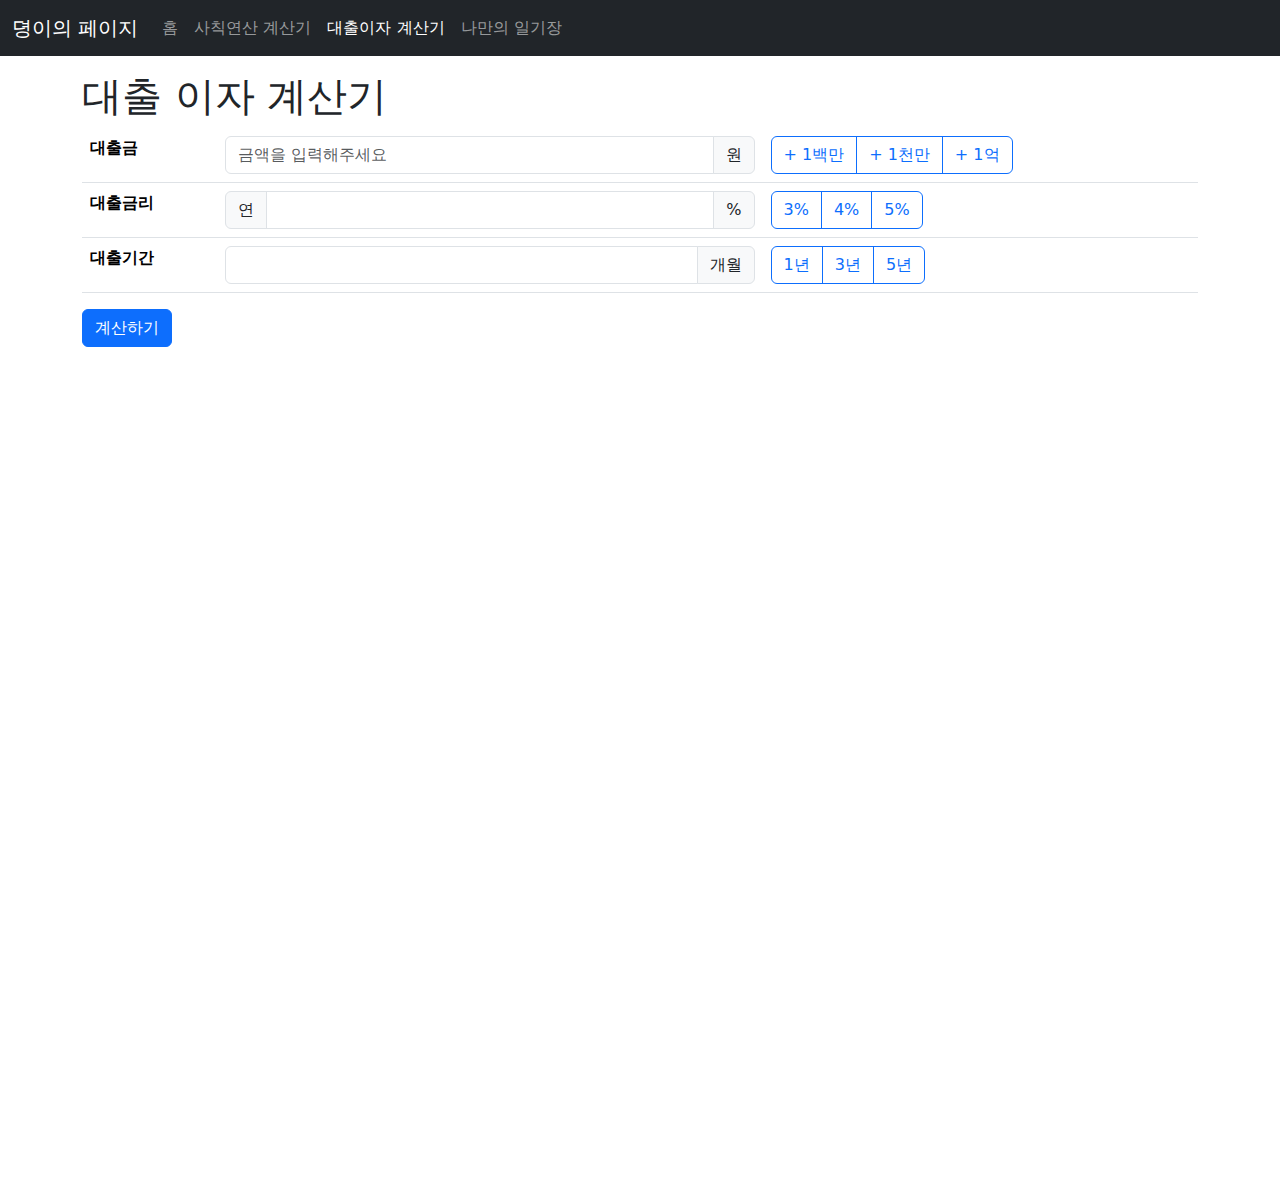
<file: part3/index.html>
<!DOCTYPE html>
<html>

<head>
  <meta charset="UTF-8">
  <meta name="viewport" content="width=device-width, initial-scale=1" />
  <title>대출 이자 계산기</title>
  <link href="https://cdn.jsdelivr.net/npm/bootstrap@5.2.2/dist/css/bootstrap.min.css" rel="stylesheet">
  <link rel="stylesheet" href="style.css">
</head>

<body>
  <nav class="navbar navbar-expand-md navbar-dark fixed-top bg-dark">
    <div class="container-fluid">
      <a class="navbar-brand" href="/main.html">뎡이의 페이지</a>
      <button class="navbar-toggler" type="button" data-bs-toggle="collapse" data-bs-target="#navbarCollapse" aria-controls="navbarCollapse" aria-expanded="false" aria-label="Toggle navigation">
        <span class="navbar-toggler-icon"></span>
      </button>
      <div class="collapse navbar-collapse" id="navbarCollapse">
        <ul class="navbar-nav me-auto mb-2 mb-md-0">
          <li class="nav-item">
            <a class="nav-link" aria-current="page" href="/main.html">홈</a>
          </li>
          <li class="nav-item">
            <a class="nav-link" href="/part2/index.html">사칙연산 계산기</a>
          </li>
          <li class="nav-item">
            <a class="nav-link active" href="/part3/index.html">대출이자 계산기</a>
          </li>
          <li class="nav-item">
            <a class="nav-link" href="/part4/index.html">나만의 일기장</a>
          </li>
        </ul>
      </div>
    </div>
  </nav>
  
  <main class="container">
    <h1>대출 이자 계산기</h1>
    <table class="table">
      <tbody>
        <tr>
          <th scope="row">대출금</th>
          <td>
            <div class="input-group">
              <!-- 대출금을 입력받기 위한 텍스트박스 만들기(부트스트랩 이용) -->
              <input type="text" class="form-control" id="loan" placeholder="금액을 입력해주세요">
              <span class="input-group-text">원</span>
            </div>
          </td>
          <!-- 사용자 편의 기능 만들기(+백만, +천만, +일억 버튼 구현하기) -->
          <td>
            <div class="btn-group">
              <button type="button" class="btn btn-outline-primary" id="loan-100">+ 1백만</button>
              <button type="button" class="btn btn-outline-primary" id="loan-1000">+ 1천만</button>
              <button type="button" class="btn btn-outline-primary" id="loan-10000">+ 1억</button>
            </div>
          </td>
        </tr>
        <tr>
          <th scope="row">대출금리</th>
          <td>
            <div class="input-group">
              <!-- 대출금리를 입력받기 위한 텍스트박스 만들기(부트스트랩 이용) -->
                <span class="input-group-text">연</span>
                <input type="text" class="form-control" id="interest">
                <span class="input-group-text">%</span>
            </div>
        </td>
          <td>
            <!-- 사용자 편의를 위한 대출금리 버튼 만들기 (부트스트랩 이용) -->
            <div class="btn-group">
              <button type="button" class="btn btn-outline-primary" id="interest-3">3%</button>
              <button type="button" class="btn btn-outline-primary" id="interest-4">4%</button>
              <button type="button" class="btn btn-outline-primary" id="interest-5">5%</button>
            </div>
          </td>
        </tr>
        <tr>
          <th scope="row">대출기간</th>
          <td>
            <div class="input-group">
              <!-- 대출금리를 입력받기 위한 텍스트박스 만들기(부트스트랩 이용) -->
                <input type="text" class="form-control" id="period">
                <span class="input-group-text">개월</span>
            </div>
          </td>
          <td>
            <!-- 사용자 편의를 위한 대출기간 버튼 만들기 (부트스트랩 이용) -->
            <div class="btn-group">
              <button type="button" class="btn btn-outline-primary" id="period-1">1년</button>
              <button type="button" class="btn btn-outline-primary" id="period-3">3년</button>
              <button type="button" class="btn btn-outline-primary" id="period-5">5년</button>
            </div>
          </td>
        </tr>
      </tbody>
    </table>
    <!-- 계산하기 버튼 만들기 -->
    <button type="button" id="calculate" class="btn btn-primary">계산하기</button>
    <!-- 연산 결과 보여줄 공간 만들기 -->
    <div id="result"></div>
  </main>
  <script src="https://code.jquery.com/jquery-3.6.1.min.js"></script>
  <script src="https://cdn.jsdelivr.net/npm/bootstrap@5.2.2/dist/js/bootstrap.bundle.min.js"></script>
  <script src="script.js"></script>
</body>

</html>
</file>
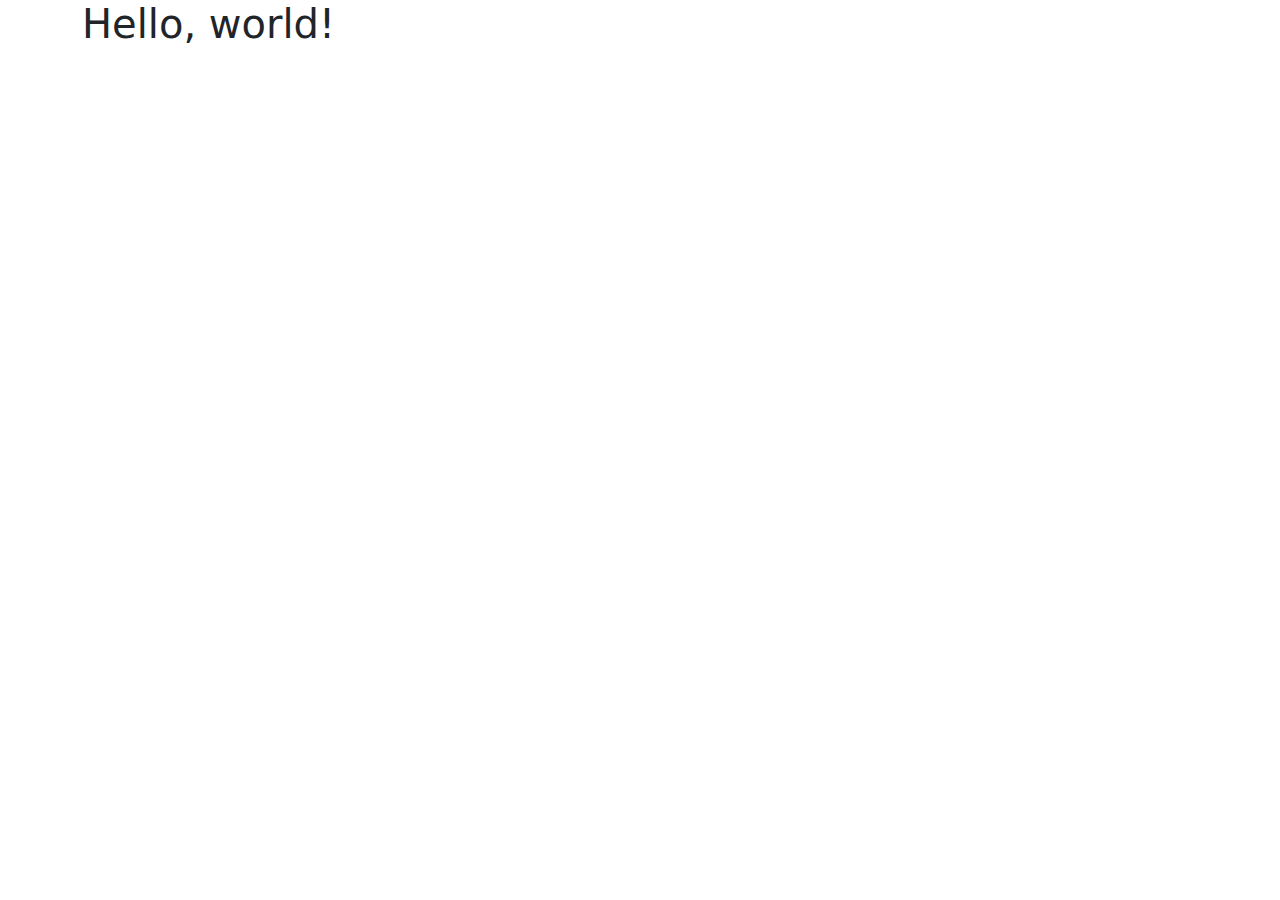
<file: part5/index.html>
<!DOCTYPE html>
<html>
<head>
    <meta charset="UTF-8">
    <meta name="viewport" content="width=device-width, initial-scale=1" />
    <title>Hello, world!</title>
    <link href="https://cdn.jsdelivr.net/npm/bootstrap@5.2.2/dist/css/bootstrap.min.css" rel="stylesheet">
    <link rel="stylesheet" href="style.css">
</head>
<body>
    <main class="container">
        <h1>Hello, world!</h1>
    </main>

    <script src="https://code.jquery.com/jquery-3.6.1.min.js"></script>
    <script src="https://cdn.jsdelivr.net/npm/bootstrap@5.2.2/dist/js/bootstrap.bundle.min.js"></script>
    <script src="script.js"></script>
</body>
</html>
</file>
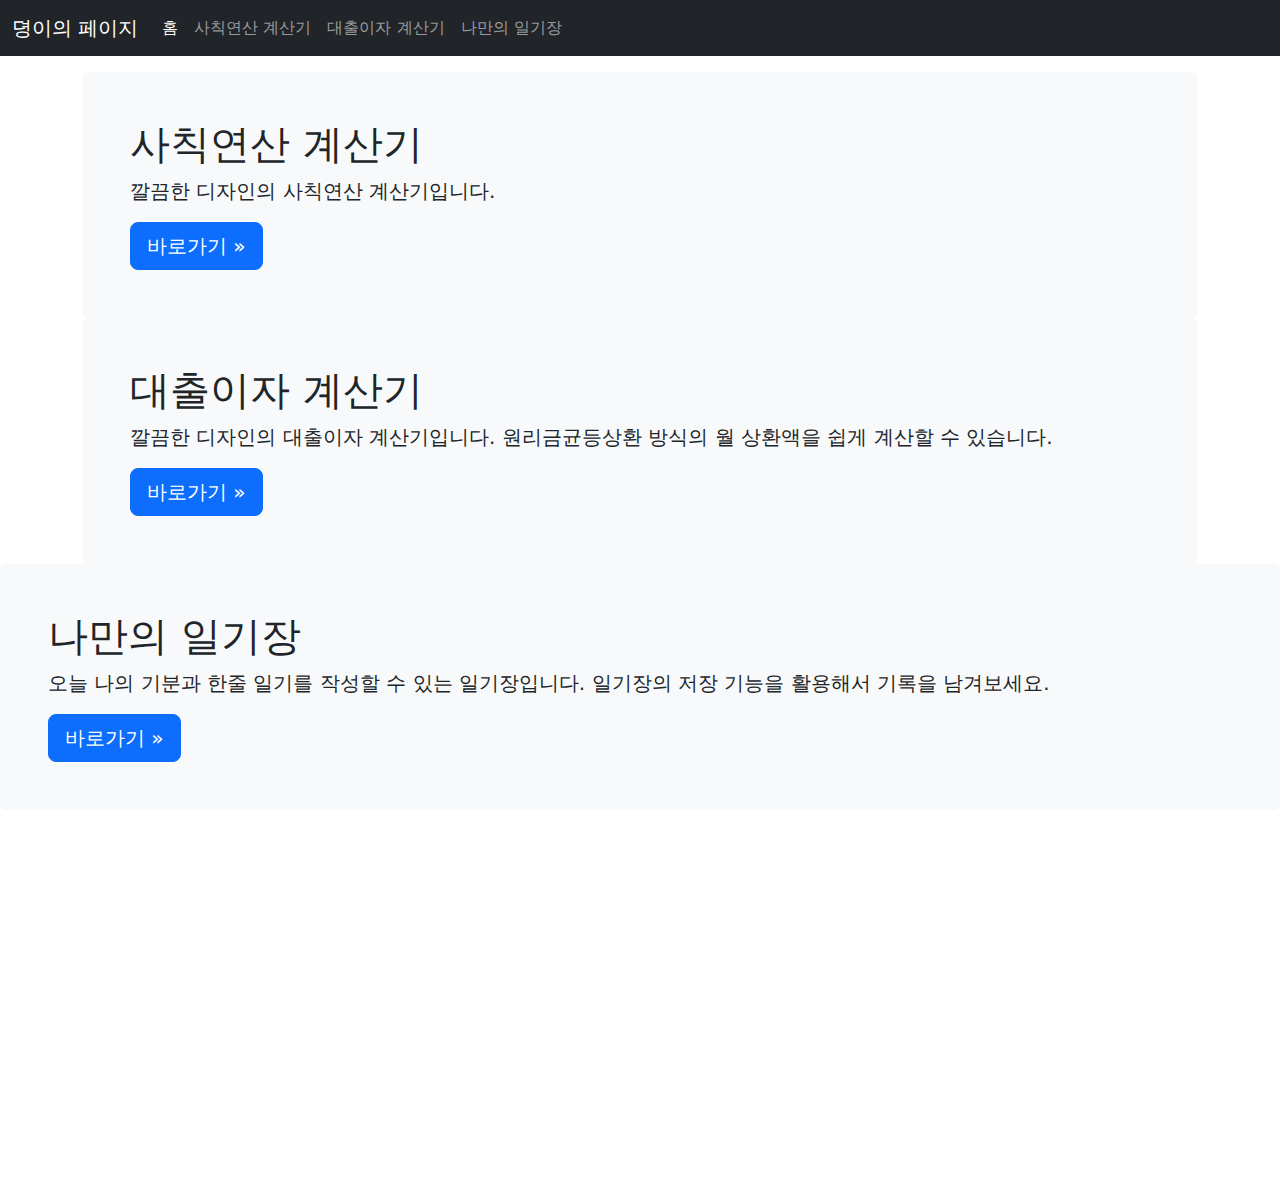
<file: main.html>
<!DOCTYPE html>
<html>
<head>
    <meta charset="UTF-8">
    <meta name="viewport" content="width=device-width, initial-scale=1" />
    <title>뎡이의 홈페이지</title>
    <link href="https://cdn.jsdelivr.net/npm/bootstrap@5.2.2/dist/css/bootstrap.min.css" rel="stylesheet">
    <link rel="stylesheet" href="style.css">
</head>
<body>
    <nav class="navbar navbar-expand-md navbar-dark fixed-top bg-dark">
        <div class="container-fluid">
          <a class="navbar-brand" href="/main.html">뎡이의 페이지</a>
          <button class="navbar-toggler" type="button" data-bs-toggle="collapse" data-bs-target="#navbarCollapse" aria-controls="navbarCollapse" aria-expanded="false" aria-label="Toggle navigation">
            <span class="navbar-toggler-icon"></span>
          </button>
          <div class="collapse navbar-collapse" id="navbarCollapse">
            <ul class="navbar-nav me-auto mb-2 mb-md-0">
              <li class="nav-item">
                <a class="nav-link active" aria-current="page" href="/main.html">홈</a>
              </li>
              <li class="nav-item">
                <a class="nav-link" href="/part2/index.html">사칙연산 계산기</a>
              </li>
              <li class="nav-item">
                <a class="nav-link" href="/part3/index.html">대출이자 계산기</a>
              </li>
              <li class="nav-item">
                <a class="nav-link" href="/part4/index.html">나만의 일기장</a>
              </li>
            </ul>
          </div>
        </div>
      </nav>

      <main class="container">
        <!-- 사칙연산 계산기 -->
        <div class="bg-light p-5 rounded">
          <h1>사칙연산 계산기</h1>
          <p class="lead">깔끔한 디자인의 사칙연산 계산기입니다.</p>
          <a class="btn btn-lg btn-primary" href="/part2/index.html" role="button">바로가기 &raquo;</a>
        </div>
        <!-- 대출이자 계산기 -->
        <div class="bg-light p-5 rounded">
            <h1>대출이자 계산기</h1>
            <p class="lead">깔끔한 디자인의 대출이자 계산기입니다. 원리금균등상환 방식의 월 상환액을 쉽게 계산할 수 있습니다.</p>
            <a class="btn btn-lg btn-primary" href="/part3/index.html" role="button">바로가기 &raquo;</a>
          </div>
      </main>
        <!-- 나만의 일기장 -->
        <div class="bg-light p-5 rounded">
          <h1>나만의 일기장</h1>
          <p class="lead">오늘 나의 기분과 한줄 일기를 작성할 수 있는 일기장입니다. 일기장의 저장 기능을 활용해서 기록을 남겨보세요.</p>
          <a class="btn btn-lg btn-primary" href="/part4/index.html" role="button">바로가기 &raquo;</a>
        </div>
    </main>


    <script src="https://code.jquery.com/jquery-3.6.1.min.js"></script>
    <script src="https://cdn.jsdelivr.net/npm/bootstrap@5.2.2/dist/js/bootstrap.bundle.min.js"></script>
    <script src="script.js"></script>
</body>
</html>
</file>
<file: part3/style.css>
/* Show it is fixed to the top */
body {
    min-height: 75rem;
    padding-top: 4.5rem;
  }
</file>
<file: part5/style.css>
/* 비어있음 */
</file>
<file: style.css>
/* Show it is fixed to the top */
body {
    min-height: 75rem;
    padding-top: 4.5rem;
  }
</file>
